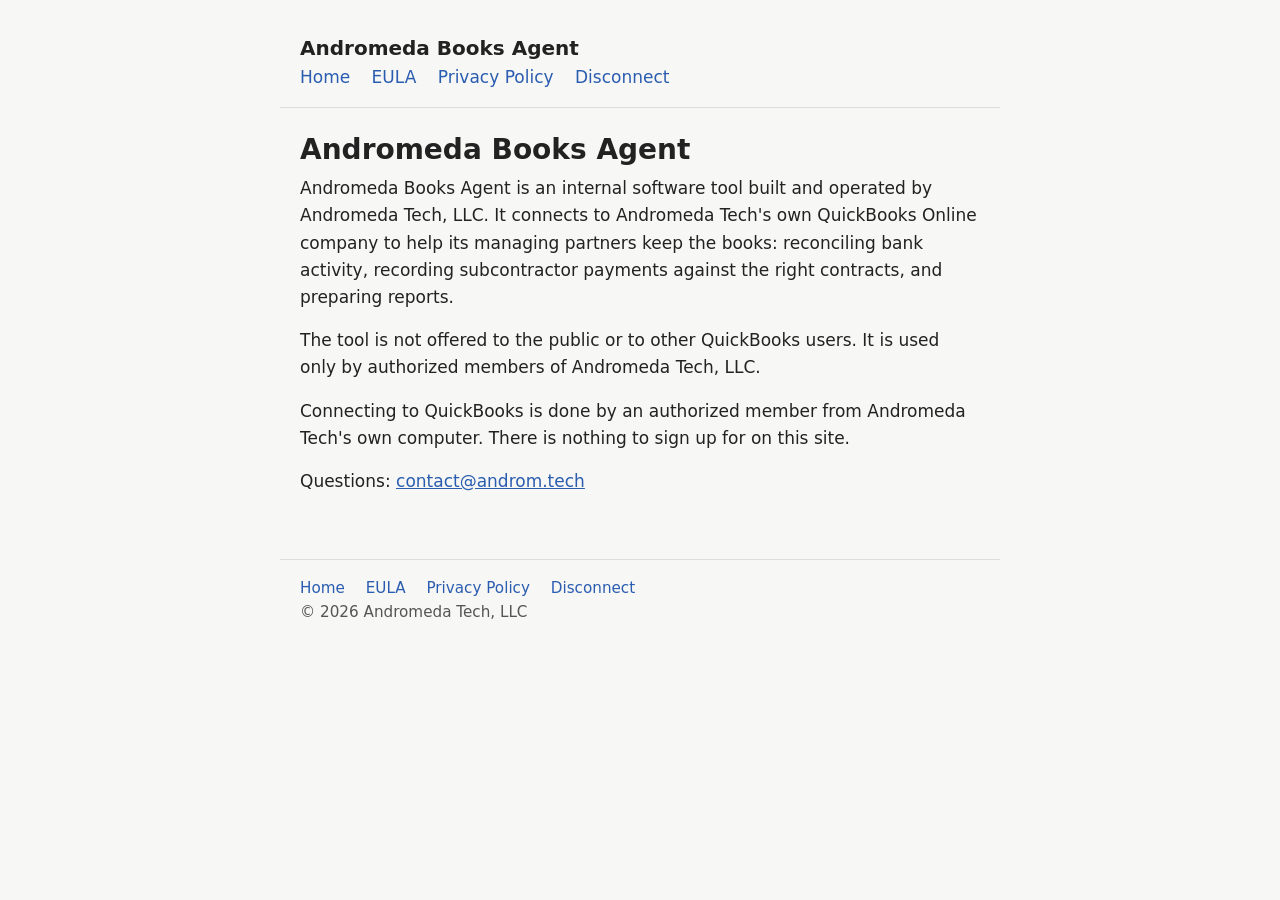
<file: index.html>
<!doctype html>
<html lang="en">
<head>
  <meta charset="utf-8">
  <meta name="viewport" content="width=device-width, initial-scale=1">
  <meta name="robots" content="noindex">
  <title>Andromeda Books Agent</title>
  <link rel="stylesheet" href="style.css">
</head>
<body>
  <header>
    <a class="brand" href="index.html">Andromeda Books Agent</a>
    <nav>
      <a href="index.html">Home</a>
      <a href="eula.html">EULA</a>
      <a href="privacy.html">Privacy Policy</a>
      <a href="disconnect.html">Disconnect</a>
    </nav>
  </header>
  <main>
    <h1>Andromeda Books Agent</h1>
    <p>Andromeda Books Agent is an internal software tool built and operated by Andromeda Tech, LLC. It connects to Andromeda Tech's own QuickBooks Online company to help its managing partners keep the books: reconciling bank activity, recording subcontractor payments against the right contracts, and preparing reports.</p>
    <p>The tool is not offered to the public or to other QuickBooks users. It is used only by authorized members of Andromeda Tech, LLC.</p>
    <p>Connecting to QuickBooks is done by an authorized member from Andromeda Tech's own computer. There is nothing to sign up for on this site.</p>
    <p>Questions: <a href="mailto:contact@androm.tech">contact@androm.tech</a></p>
  </main>
  <footer>
    <nav>
      <a href="index.html">Home</a>
      <a href="eula.html">EULA</a>
      <a href="privacy.html">Privacy Policy</a>
      <a href="disconnect.html">Disconnect</a>
    </nav>
    <p>&copy; 2026 Andromeda Tech, LLC</p>
  </footer>
</body>
</html>
</file>
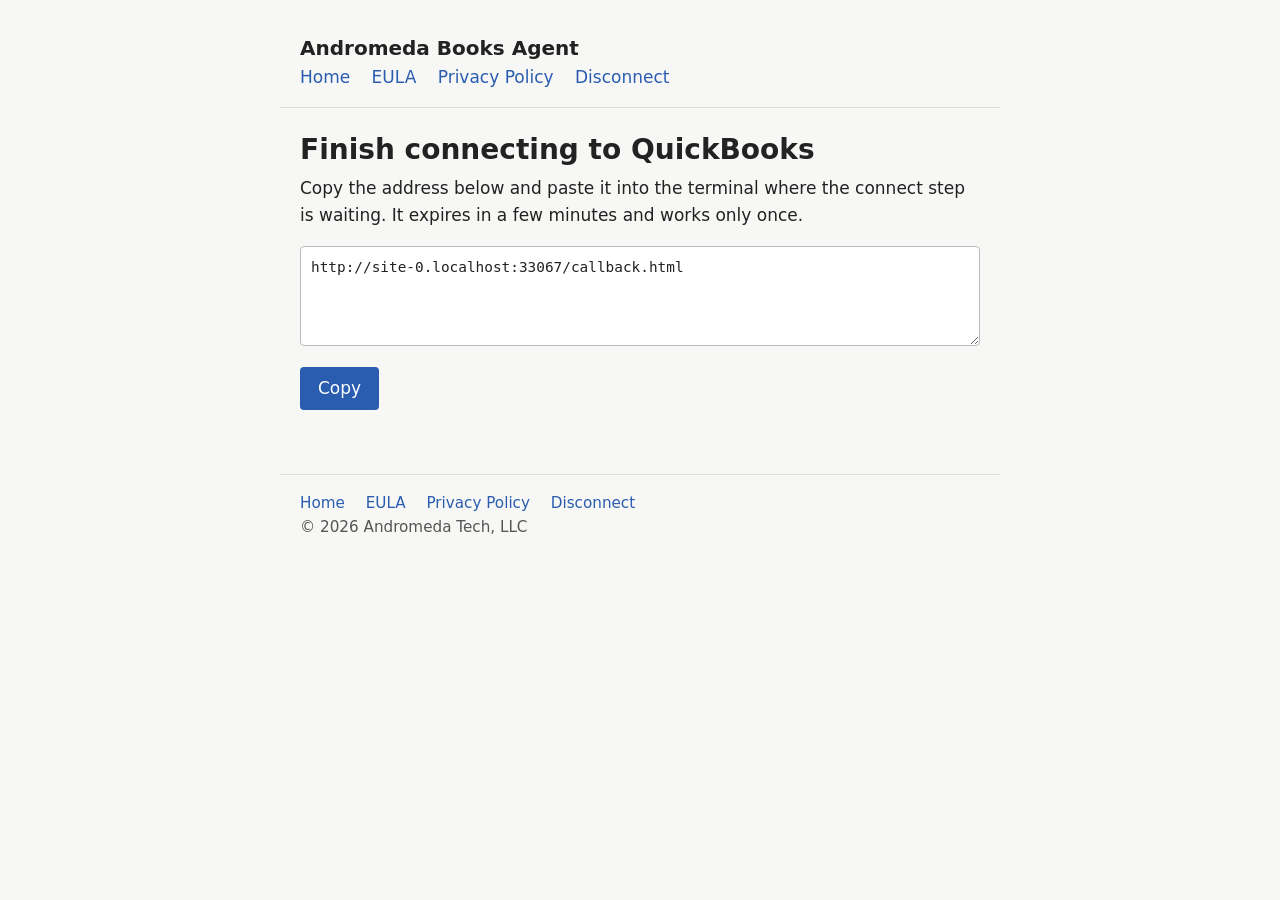
<file: callback.html>
<!doctype html>
<html lang="en">
<head>
  <meta charset="utf-8">
  <meta name="viewport" content="width=device-width, initial-scale=1">
  <meta name="robots" content="noindex">
  <meta name="referrer" content="no-referrer">
  <title>Finish connecting to QuickBooks – Andromeda Books Agent</title>
  <link rel="stylesheet" href="style.css">
  <style>
    .url-box {
      width: 100%;
      min-height: 7em;
      padding: 10px;
      margin: 0 0 12px;
      font-family: ui-monospace, SFMono-Regular, Menlo, Consolas, monospace;
      font-size: 0.9rem;
      line-height: 1.4;
      color: #222;
      background: #fff;
      border: 1px solid #bbb;
      border-radius: 4px;
      resize: vertical;
      word-break: break-all;
    }
    .copy-btn {
      font: inherit;
      padding: 8px 18px;
      color: #fff;
      background: #2a5db0;
      border: 0;
      border-radius: 4px;
      cursor: pointer;
    }
    .copy-btn:hover { background: #234d93; }
    .status { margin-left: 12px; color: #555; }
    .error {
      padding: 12px 14px;
      background: #fff3f3;
      border: 1px solid #e0b4b4;
      border-radius: 4px;
    }
  </style>
</head>
<body>
  <header>
    <a class="brand" href="index.html">Andromeda Books Agent</a>
    <nav>
      <a href="index.html">Home</a>
      <a href="eula.html">EULA</a>
      <a href="privacy.html">Privacy Policy</a>
      <a href="disconnect.html">Disconnect</a>
    </nav>
  </header>
  <main>
    <h1>Finish connecting to QuickBooks</h1>
    <div id="ok">
      <p>Copy the address below and paste it into the terminal where the connect step is waiting. It expires in a few minutes and works only once.</p>
      <textarea id="url" class="url-box" readonly spellcheck="false" aria-label="Callback address"></textarea>
      <p><button id="copy" class="copy-btn" type="button">Copy</button><span id="status" class="status" aria-live="polite"></span></p>
    </div>
    <div id="err" class="error" hidden>
      <p><strong>QuickBooks did not complete the connection.</strong></p>
      <p>Error: <code id="errtext"></code></p>
      <p>Return to the terminal and run the connect step again.</p>
    </div>
    <noscript><p>JavaScript is off. Copy the full address from your browser's address bar and paste it into the terminal.</p></noscript>
    <script>
      (function () {
        // This script only reads the current address and places it in the box.
        // It never sends the address anywhere and stores nothing.
        var params = new URLSearchParams(window.location.search);
        var err = params.get("error");
        if (err) {
          document.getElementById("ok").hidden = true;
          document.getElementById("errtext").textContent = err;
          document.getElementById("err").hidden = false;
          return;
        }
        var box = document.getElementById("url");
        var status = document.getElementById("status");
        box.value = window.location.href;

        function note(msg) {
          status.textContent = msg;
          setTimeout(function () { status.textContent = ""; }, 3000);
        }
        function fallbackCopy() {
          box.focus();
          box.select();
          try {
            var done = document.execCommand("copy");
            note(done ? "Copied." : "Select the text and copy it manually.");
          } catch (e) {
            note("Select the text and copy it manually.");
          }
        }
        document.getElementById("copy").addEventListener("click", function () {
          if (navigator.clipboard && navigator.clipboard.writeText) {
            navigator.clipboard.writeText(box.value).then(function () { note("Copied."); }, fallbackCopy);
          } else {
            fallbackCopy();
          }
        });
        box.addEventListener("focus", function () { box.select(); });
      })();
    </script>
  </main>
  <footer>
    <nav>
      <a href="index.html">Home</a>
      <a href="eula.html">EULA</a>
      <a href="privacy.html">Privacy Policy</a>
      <a href="disconnect.html">Disconnect</a>
    </nav>
    <p>&copy; 2026 Andromeda Tech, LLC</p>
  </footer>
</body>
</html>
</file>
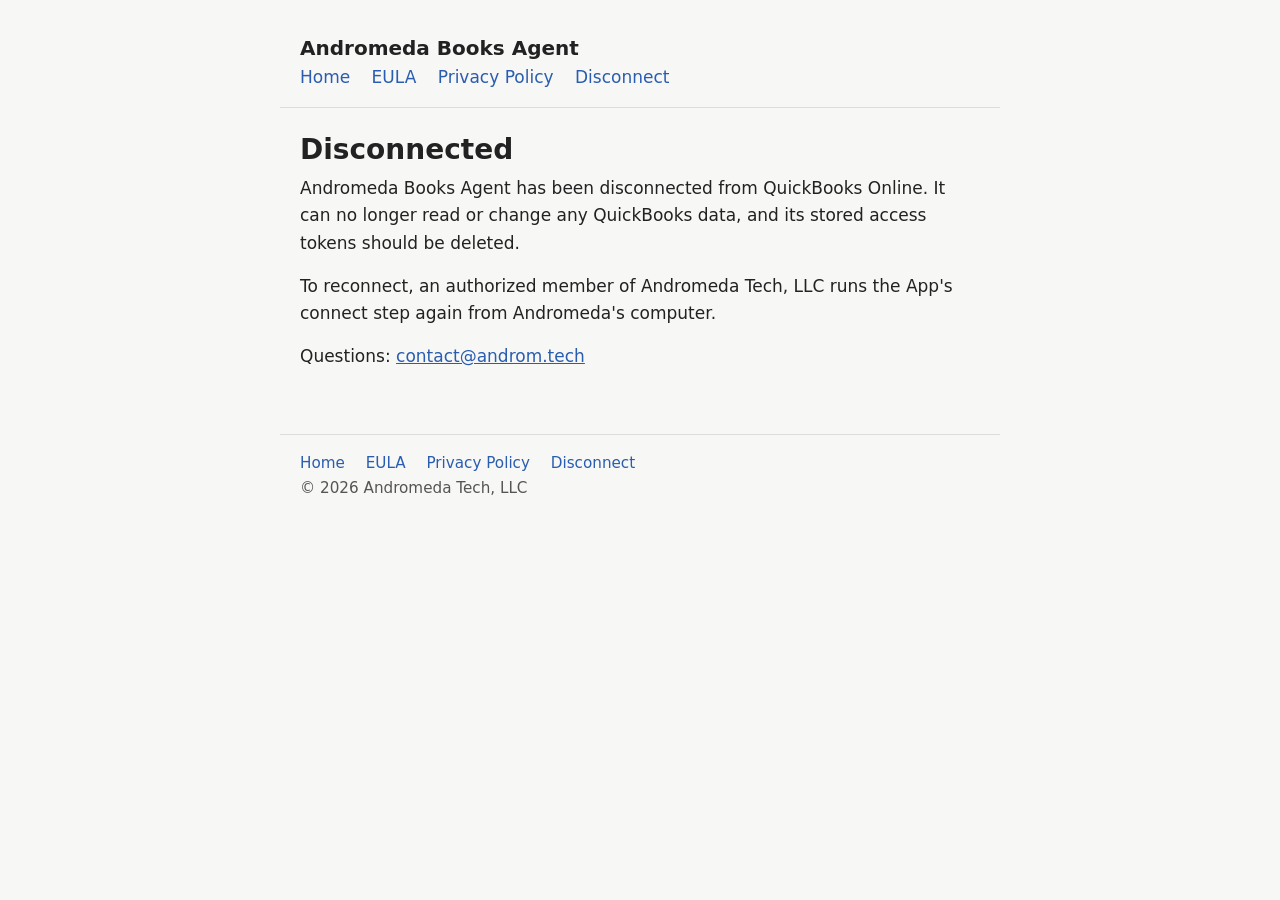
<file: disconnect.html>
<!doctype html>
<html lang="en">
<head>
  <meta charset="utf-8">
  <meta name="viewport" content="width=device-width, initial-scale=1">
  <meta name="robots" content="noindex">
  <title>Disconnected – Andromeda Books Agent</title>
  <link rel="stylesheet" href="style.css">
</head>
<body>
  <header>
    <a class="brand" href="index.html">Andromeda Books Agent</a>
    <nav>
      <a href="index.html">Home</a>
      <a href="eula.html">EULA</a>
      <a href="privacy.html">Privacy Policy</a>
      <a href="disconnect.html">Disconnect</a>
    </nav>
  </header>
  <main>
    <h1>Disconnected</h1>
    <p>Andromeda Books Agent has been disconnected from QuickBooks Online. It can no longer read or change any QuickBooks data, and its stored access tokens should be deleted.</p>
    <p>To reconnect, an authorized member of Andromeda Tech, LLC runs the App's connect step again from Andromeda's computer.</p>
    <p>Questions: <a href="mailto:contact@androm.tech">contact@androm.tech</a></p>
  </main>
  <footer>
    <nav>
      <a href="index.html">Home</a>
      <a href="eula.html">EULA</a>
      <a href="privacy.html">Privacy Policy</a>
      <a href="disconnect.html">Disconnect</a>
    </nav>
    <p>&copy; 2026 Andromeda Tech, LLC</p>
  </footer>
</body>
</html>
</file>
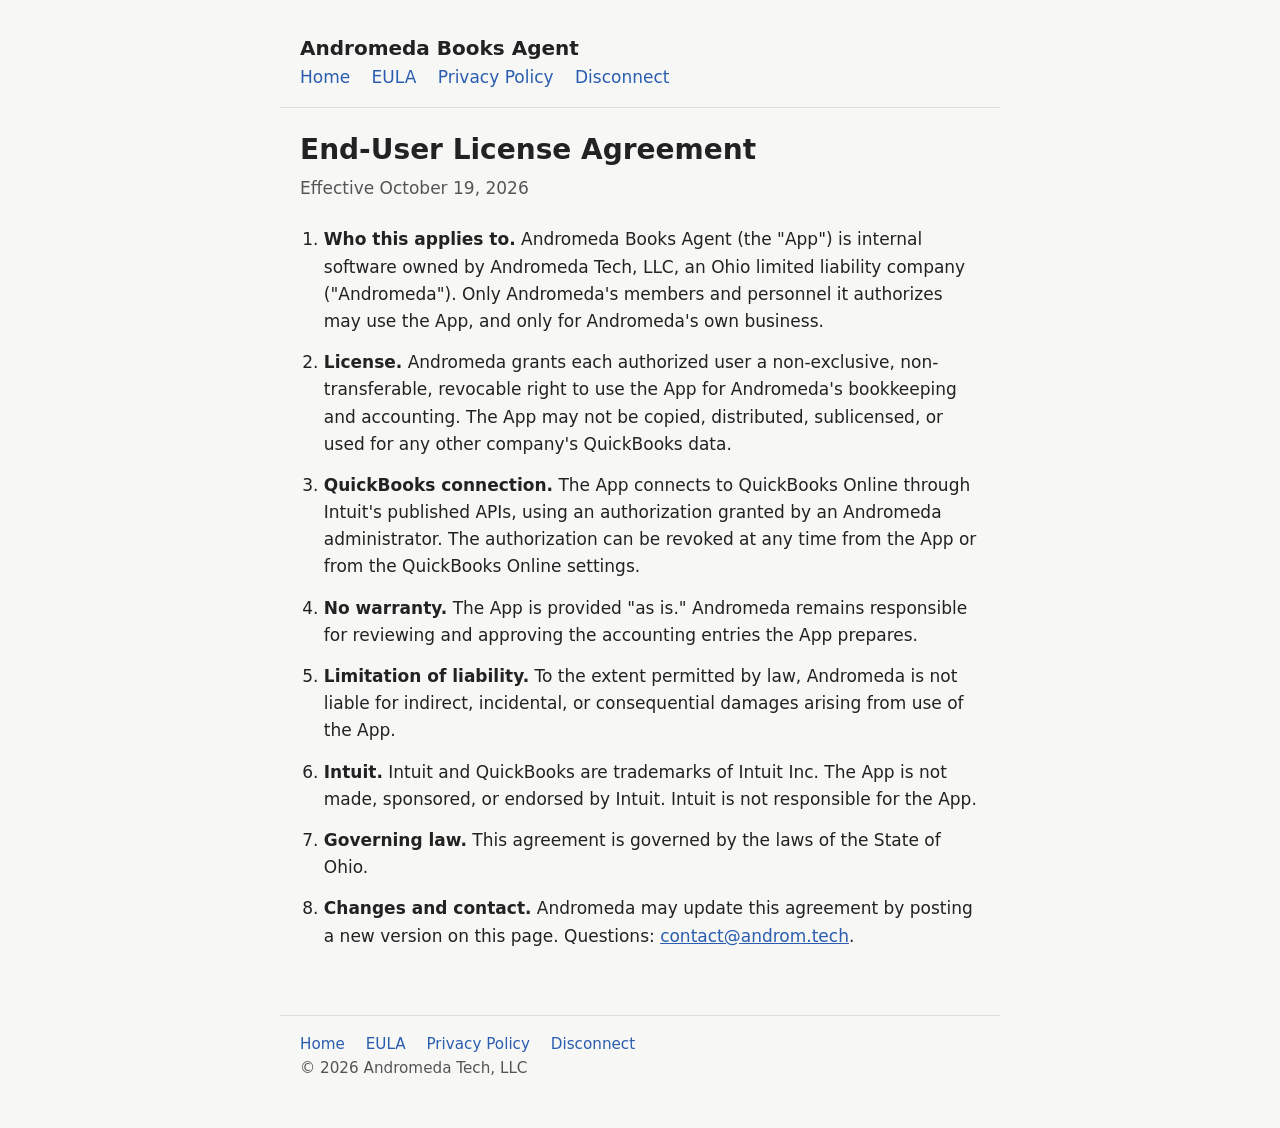
<file: eula.html>
<!doctype html>
<html lang="en">
<head>
  <meta charset="utf-8">
  <meta name="viewport" content="width=device-width, initial-scale=1">
  <meta name="robots" content="noindex">
  <title>End-User License Agreement – Andromeda Books Agent</title>
  <link rel="stylesheet" href="style.css">
</head>
<body>
  <header>
    <a class="brand" href="index.html">Andromeda Books Agent</a>
    <nav>
      <a href="index.html">Home</a>
      <a href="eula.html">EULA</a>
      <a href="privacy.html">Privacy Policy</a>
      <a href="disconnect.html">Disconnect</a>
    </nav>
  </header>
  <main>
    <h1>End-User License Agreement</h1>
    <p class="effective">Effective October 19, 2026</p>
    <ol>
      <li><strong>Who this applies to.</strong> Andromeda Books Agent (the "App") is internal software owned by Andromeda Tech, LLC, an Ohio limited liability company ("Andromeda"). Only Andromeda's members and personnel it authorizes may use the App, and only for Andromeda's own business.</li>
      <li><strong>License.</strong> Andromeda grants each authorized user a non-exclusive, non-transferable, revocable right to use the App for Andromeda's bookkeeping and accounting. The App may not be copied, distributed, sublicensed, or used for any other company's QuickBooks data.</li>
      <li><strong>QuickBooks connection.</strong> The App connects to QuickBooks Online through Intuit's published APIs, using an authorization granted by an Andromeda administrator. The authorization can be revoked at any time from the App or from the QuickBooks Online settings.</li>
      <li><strong>No warranty.</strong> The App is provided "as is." Andromeda remains responsible for reviewing and approving the accounting entries the App prepares.</li>
      <li><strong>Limitation of liability.</strong> To the extent permitted by law, Andromeda is not liable for indirect, incidental, or consequential damages arising from use of the App.</li>
      <li><strong>Intuit.</strong> Intuit and QuickBooks are trademarks of Intuit Inc. The App is not made, sponsored, or endorsed by Intuit. Intuit is not responsible for the App.</li>
      <li><strong>Governing law.</strong> This agreement is governed by the laws of the State of Ohio.</li>
      <li><strong>Changes and contact.</strong> Andromeda may update this agreement by posting a new version on this page. Questions: <a href="mailto:contact@androm.tech">contact@androm.tech</a>.</li>
    </ol>
  </main>
  <footer>
    <nav>
      <a href="index.html">Home</a>
      <a href="eula.html">EULA</a>
      <a href="privacy.html">Privacy Policy</a>
      <a href="disconnect.html">Disconnect</a>
    </nav>
    <p>&copy; 2026 Andromeda Tech, LLC</p>
  </footer>
</body>
</html>
</file>
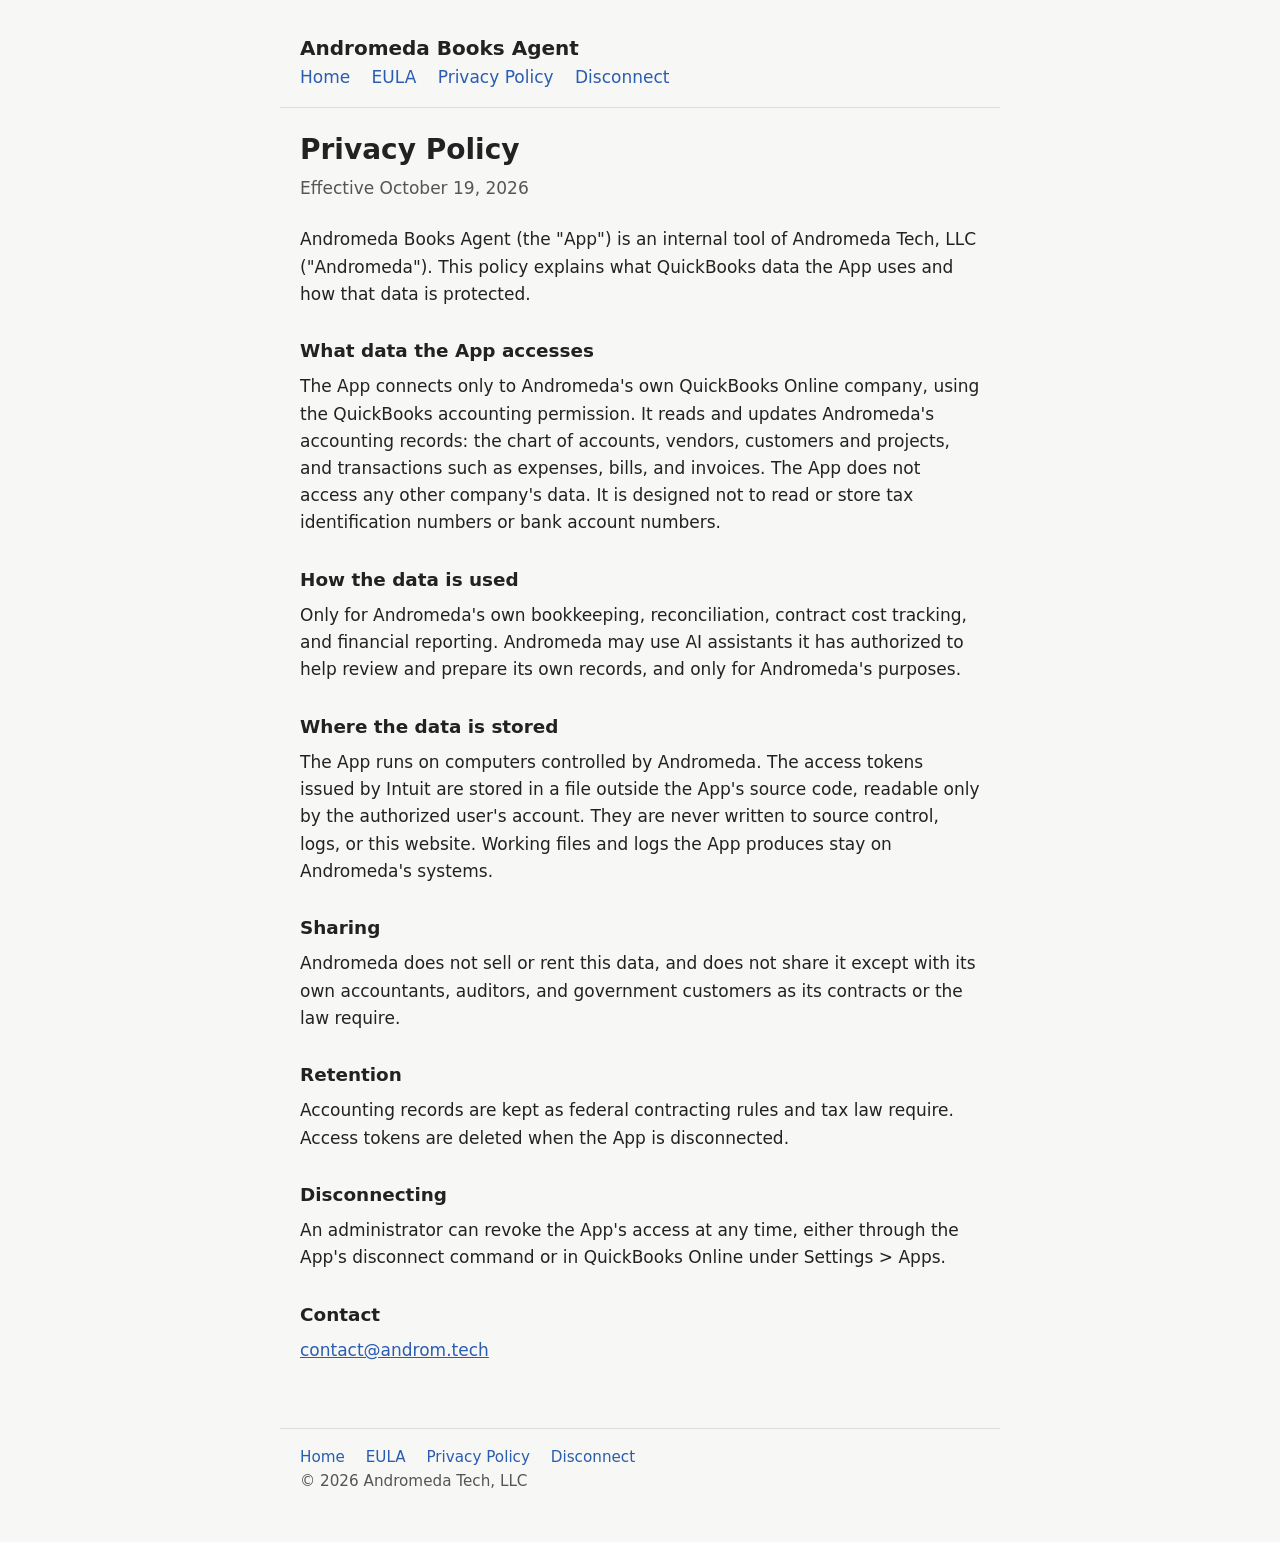
<file: privacy.html>
<!doctype html>
<html lang="en">
<head>
  <meta charset="utf-8">
  <meta name="viewport" content="width=device-width, initial-scale=1">
  <meta name="robots" content="noindex">
  <title>Privacy Policy – Andromeda Books Agent</title>
  <link rel="stylesheet" href="style.css">
</head>
<body>
  <header>
    <a class="brand" href="index.html">Andromeda Books Agent</a>
    <nav>
      <a href="index.html">Home</a>
      <a href="eula.html">EULA</a>
      <a href="privacy.html">Privacy Policy</a>
      <a href="disconnect.html">Disconnect</a>
    </nav>
  </header>
  <main>
    <h1>Privacy Policy</h1>
    <p class="effective">Effective October 19, 2026</p>
    <p>Andromeda Books Agent (the "App") is an internal tool of Andromeda Tech, LLC ("Andromeda"). This policy explains what QuickBooks data the App uses and how that data is protected.</p>
    <h2>What data the App accesses</h2>
    <p>The App connects only to Andromeda's own QuickBooks Online company, using the QuickBooks accounting permission. It reads and updates Andromeda's accounting records: the chart of accounts, vendors, customers and projects, and transactions such as expenses, bills, and invoices. The App does not access any other company's data. It is designed not to read or store tax identification numbers or bank account numbers.</p>
    <h2>How the data is used</h2>
    <p>Only for Andromeda's own bookkeeping, reconciliation, contract cost tracking, and financial reporting. Andromeda may use AI assistants it has authorized to help review and prepare its own records, and only for Andromeda's purposes.</p>
    <h2>Where the data is stored</h2>
    <p>The App runs on computers controlled by Andromeda. The access tokens issued by Intuit are stored in a file outside the App's source code, readable only by the authorized user's account. They are never written to source control, logs, or this website. Working files and logs the App produces stay on Andromeda's systems.</p>
    <h2>Sharing</h2>
    <p>Andromeda does not sell or rent this data, and does not share it except with its own accountants, auditors, and government customers as its contracts or the law require.</p>
    <h2>Retention</h2>
    <p>Accounting records are kept as federal contracting rules and tax law require. Access tokens are deleted when the App is disconnected.</p>
    <h2>Disconnecting</h2>
    <p>An administrator can revoke the App's access at any time, either through the App's disconnect command or in QuickBooks Online under Settings &gt; Apps.</p>
    <h2>Contact</h2>
    <p><a href="mailto:contact@androm.tech">contact@androm.tech</a></p>
  </main>
  <footer>
    <nav>
      <a href="index.html">Home</a>
      <a href="eula.html">EULA</a>
      <a href="privacy.html">Privacy Policy</a>
      <a href="disconnect.html">Disconnect</a>
    </nav>
    <p>&copy; 2026 Andromeda Tech, LLC</p>
  </footer>
</body>
</html>
</file>
<file: style.css>
:root {
  color-scheme: light;
}
* {
  box-sizing: border-box;
}
body {
  margin: 0;
  background: #f7f7f5;
  color: #222;
  font-family: system-ui, -apple-system, "Segoe UI", Roboto, Helvetica, Arial, sans-serif;
  font-size: 17px;
  line-height: 1.6;
}
header, main, footer {
  max-width: 720px;
  margin: 0 auto;
  padding: 0 20px;
}
header {
  padding-top: 32px;
  padding-bottom: 16px;
  border-bottom: 1px solid #ddd;
}
header .brand {
  font-size: 1.25rem;
  font-weight: 600;
  color: #222;
  text-decoration: none;
}
nav a {
  margin-right: 16px;
  color: #2a5db0;
  text-decoration: none;
}
nav a:hover {
  text-decoration: underline;
}
main {
  padding-top: 24px;
  padding-bottom: 48px;
}
h1 {
  font-size: 1.75rem;
  line-height: 1.25;
  margin: 0 0 8px;
}
h2 {
  font-size: 1.15rem;
  margin: 28px 0 8px;
}
p {
  margin: 0 0 16px;
}
ol {
  padding-left: 1.4em;
}
ol li {
  margin-bottom: 14px;
}
.effective {
  color: #555;
  margin-bottom: 24px;
}
a {
  color: #2a5db0;
}
footer {
  padding-top: 16px;
  padding-bottom: 40px;
  border-top: 1px solid #ddd;
  color: #555;
  font-size: 0.95rem;
}
footer p {
  margin: 0 0 8px;
}
</file>
